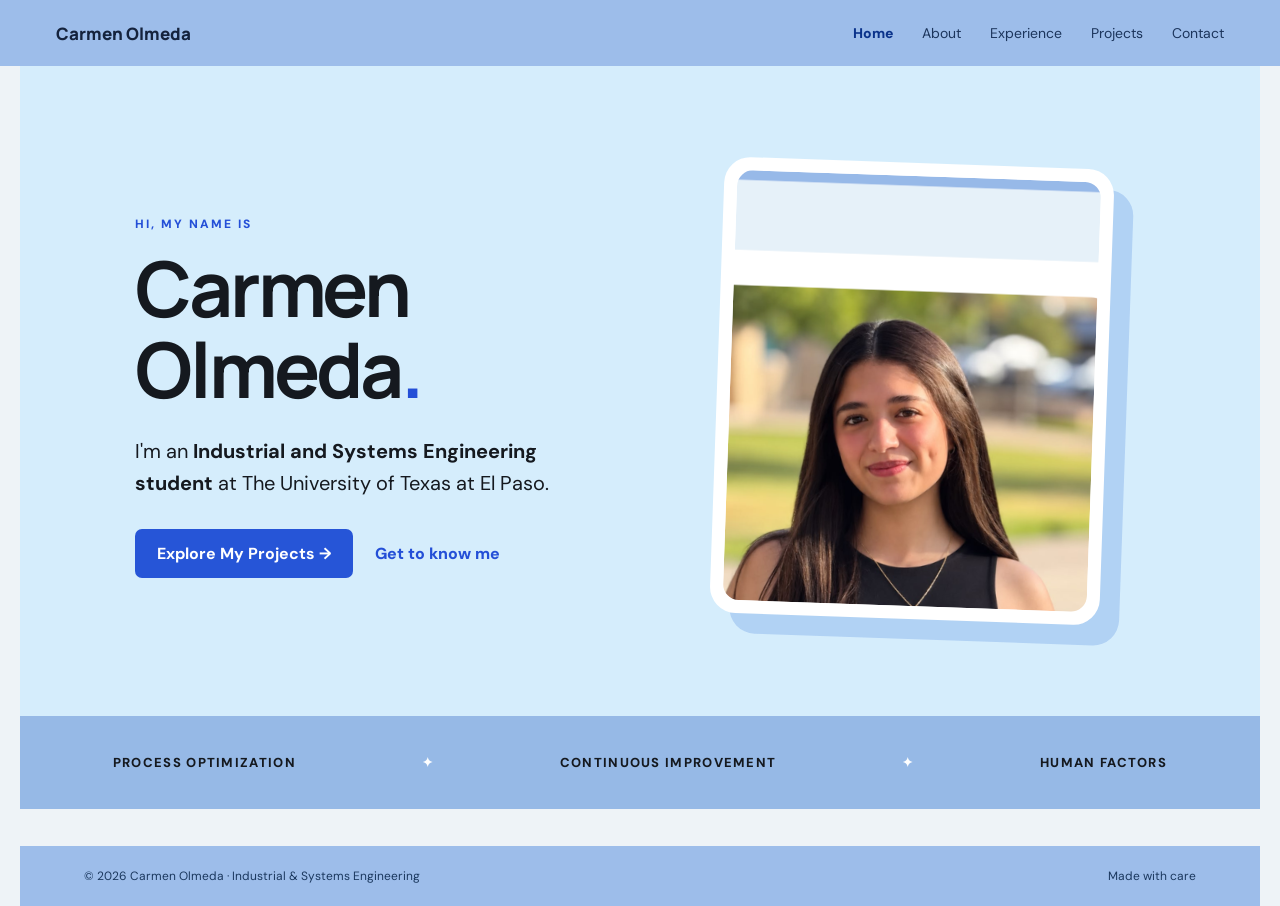
<file: index.html>
<!doctype html><html lang="en"><head><meta charset="utf-8"><meta name="viewport" content="width=device-width,initial-scale=1"><meta name="description" content="Carmen Olmeda | Industrial and Systems Engineering Portfolio"><title>Home | Carmen Olmeda</title><link rel="stylesheet" href="style.css"></head><body><header><nav class="nav"><a class="brand" href="index.html">Carmen Olmeda</a><button class="menu-btn" aria-expanded="false" aria-label="Toggle navigation">☰</button><div class="links"><a class="active" href="index.html">Home</a><a class="" href="about.html">About</a><a class="" href="experience.html">Experience</a><a class="" href="projects.html">Projects</a><a class="" href="contact.html">Contact</a></div></nav></header><main><section class="hero"><div class="hero-copy"><p class="eyebrow">HI, MY NAME IS</p><h1>Carmen<br>Olmeda<span class="dot">.</span></h1><p class="hero-desc">I'm an <strong>Industrial and Systems Engineering student</strong> at The University of Texas at El Paso.</p><div class="actions"><a class="btn" href="projects.html">Explore My Projects →</a><a class="text-link" href="about.html">Get to know me</a></div></div><div class="portrait-wrap"><img src="assets/portrait.png" alt="Carmen Olmeda portrait"></div></section><section class="home-bottom"><p>PROCESS OPTIMIZATION</p><span>✦</span><p>CONTINUOUS IMPROVEMENT</p><span>✦</span><p>HUMAN FACTORS</p></section></main><footer>© 2026 Carmen Olmeda · Industrial &amp; Systems Engineering <span>Made with care</span></footer><script src="script.js"></script></body></html>
</file>
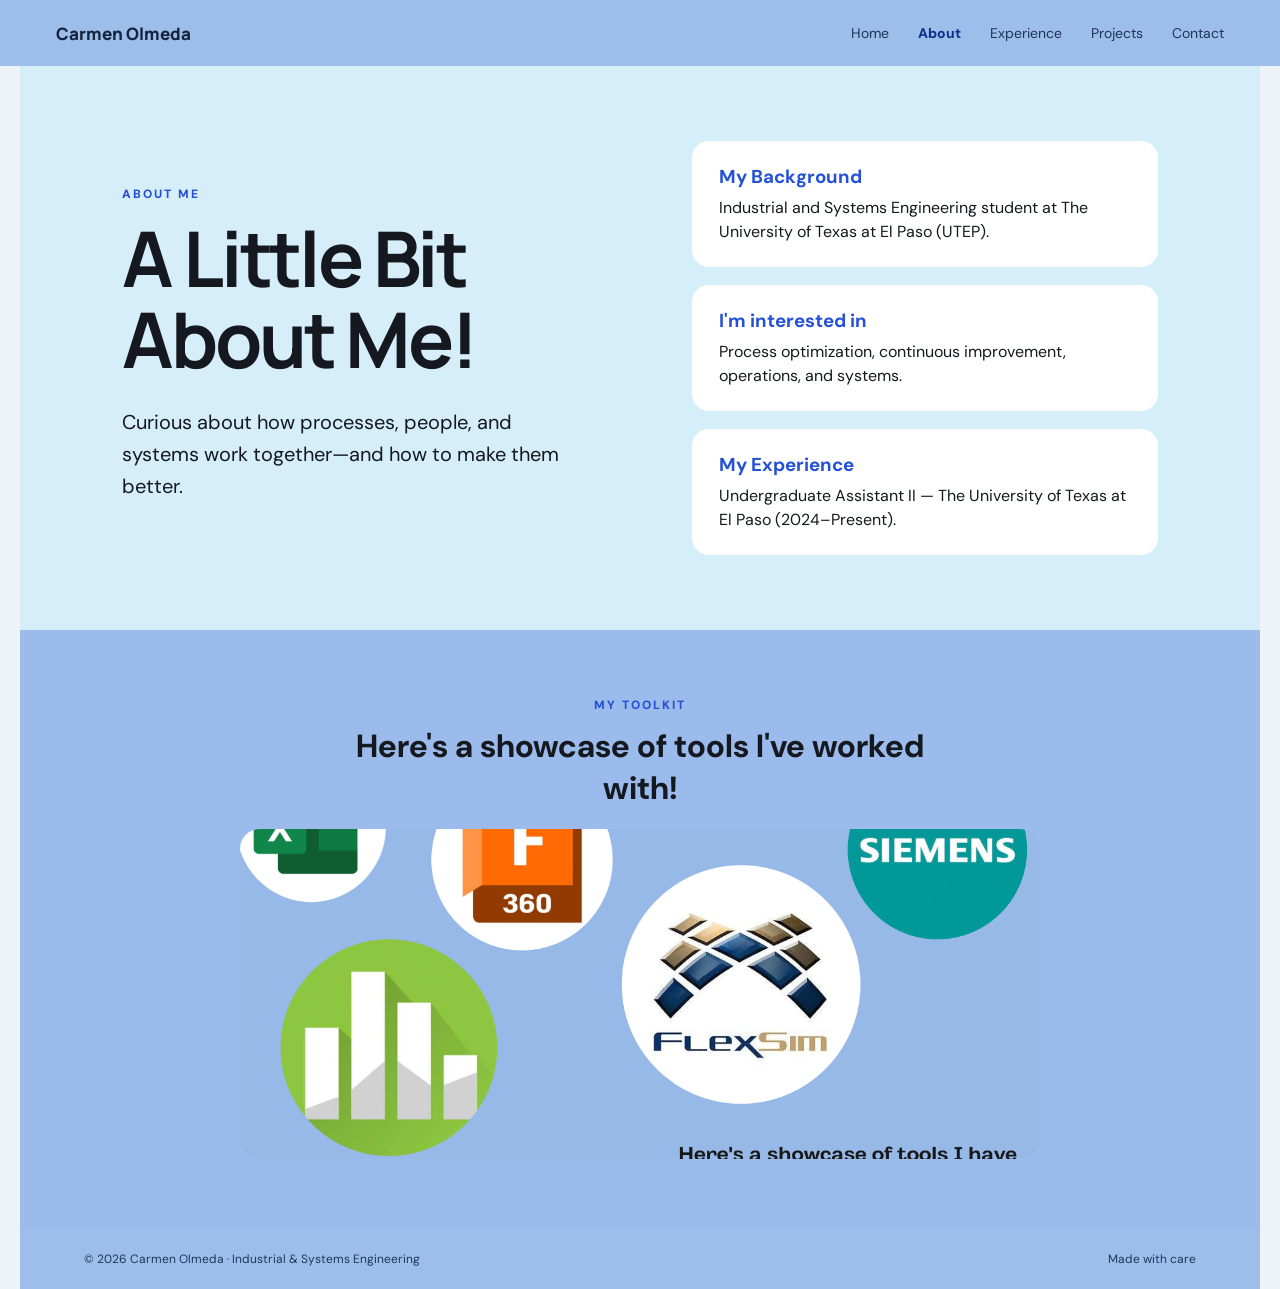
<file: about.html>
<!doctype html><html lang="en"><head><meta charset="utf-8"><meta name="viewport" content="width=device-width,initial-scale=1"><meta name="description" content="Carmen Olmeda | Industrial and Systems Engineering Portfolio"><title>About | Carmen Olmeda</title><link rel="stylesheet" href="style.css"></head><body><header><nav class="nav"><a class="brand" href="index.html">Carmen Olmeda</a><button class="menu-btn" aria-expanded="false" aria-label="Toggle navigation">☰</button><div class="links"><a class="" href="index.html">Home</a><a class="active" href="about.html">About</a><a class="" href="experience.html">Experience</a><a class="" href="projects.html">Projects</a><a class="" href="contact.html">Contact</a></div></nav></header><main><section class="about-intro"><div><p class="eyebrow">ABOUT ME</p><h1>A Little Bit<br>About Me!</h1><p class="lede">Curious about how processes, people, and systems work together—and how to make them better.</p></div><div class="about-cards"><article><h3>My Background</h3><p>Industrial and Systems Engineering student at The University of Texas at El Paso (UTEP).</p></article><article><h3>I'm interested in</h3><p>Process optimization, continuous improvement, operations, and systems.</p></article><article><h3>My Experience</h3><p>Undergraduate Assistant II — The University of Texas at El Paso (2024–Present).</p></article></div></section><section class="tool-section"><div class="section-heading"><p class="eyebrow">MY TOOLKIT</p><h2>Here's a showcase of tools I've worked with!</h2></div><img src="assets/tools.png" alt="Engineering and analysis software tool logos including Excel, Fusion 360, Siemens, and FlexSim"></section></main><footer>© 2026 Carmen Olmeda · Industrial &amp; Systems Engineering <span>Made with care</span></footer><script src="script.js"></script></body></html>
</file>
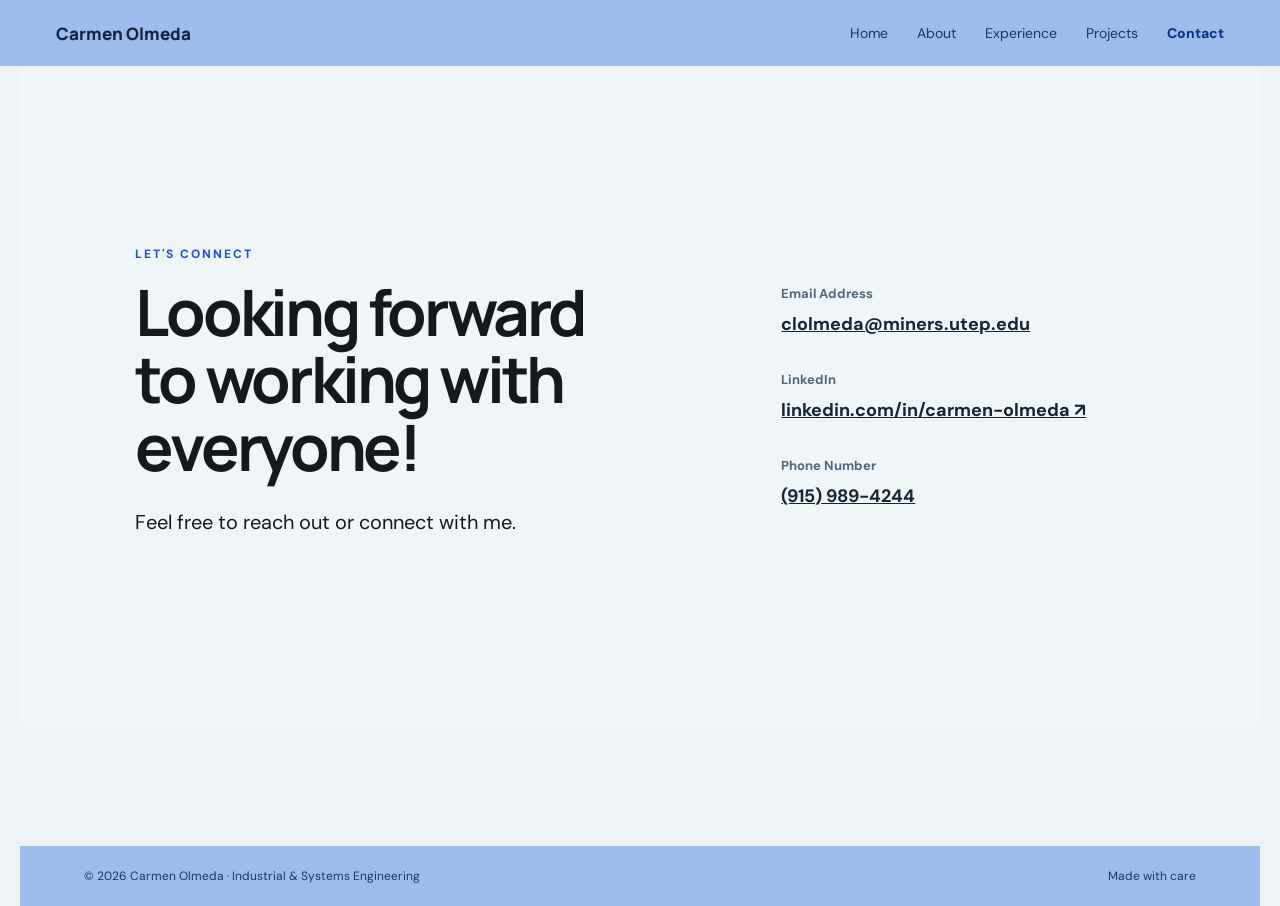
<file: contact.html>
<!doctype html><html lang="en"><head><meta charset="utf-8"><meta name="viewport" content="width=device-width,initial-scale=1"><meta name="description" content="Carmen Olmeda | Industrial and Systems Engineering Portfolio"><title>Contact | Carmen Olmeda</title><link rel="stylesheet" href="style.css"></head><body><header><nav class="nav"><a class="brand" href="index.html">Carmen Olmeda</a><button class="menu-btn" aria-expanded="false" aria-label="Toggle navigation">☰</button><div class="links"><a class="" href="index.html">Home</a><a class="" href="about.html">About</a><a class="" href="experience.html">Experience</a><a class="" href="projects.html">Projects</a><a class="active" href="contact.html">Contact</a></div></nav></header><main><section class="contact-page"><div><p class="eyebrow">LET'S CONNECT</p><h1>Looking forward<br>to working with<br>everyone!</h1><p class="lede">Feel free to reach out or connect with me.</p></div><div class="contact-info"><div><h3>Email Address</h3><a href="mailto:clolmeda@miners.utep.edu">clolmeda@miners.utep.edu</a></div><div><h3>LinkedIn</h3><a href="https://www.linkedin.com/in/carmen-olmeda" target="_blank" rel="noopener noreferrer">linkedin.com/in/carmen-olmeda ↗</a></div><div><h3>Phone Number</h3><a href="tel:+19159894244">(915) 989-4244</a></div></div></section></main><footer>© 2026 Carmen Olmeda · Industrial &amp; Systems Engineering <span>Made with care</span></footer><script src="script.js"></script></body></html>
</file>
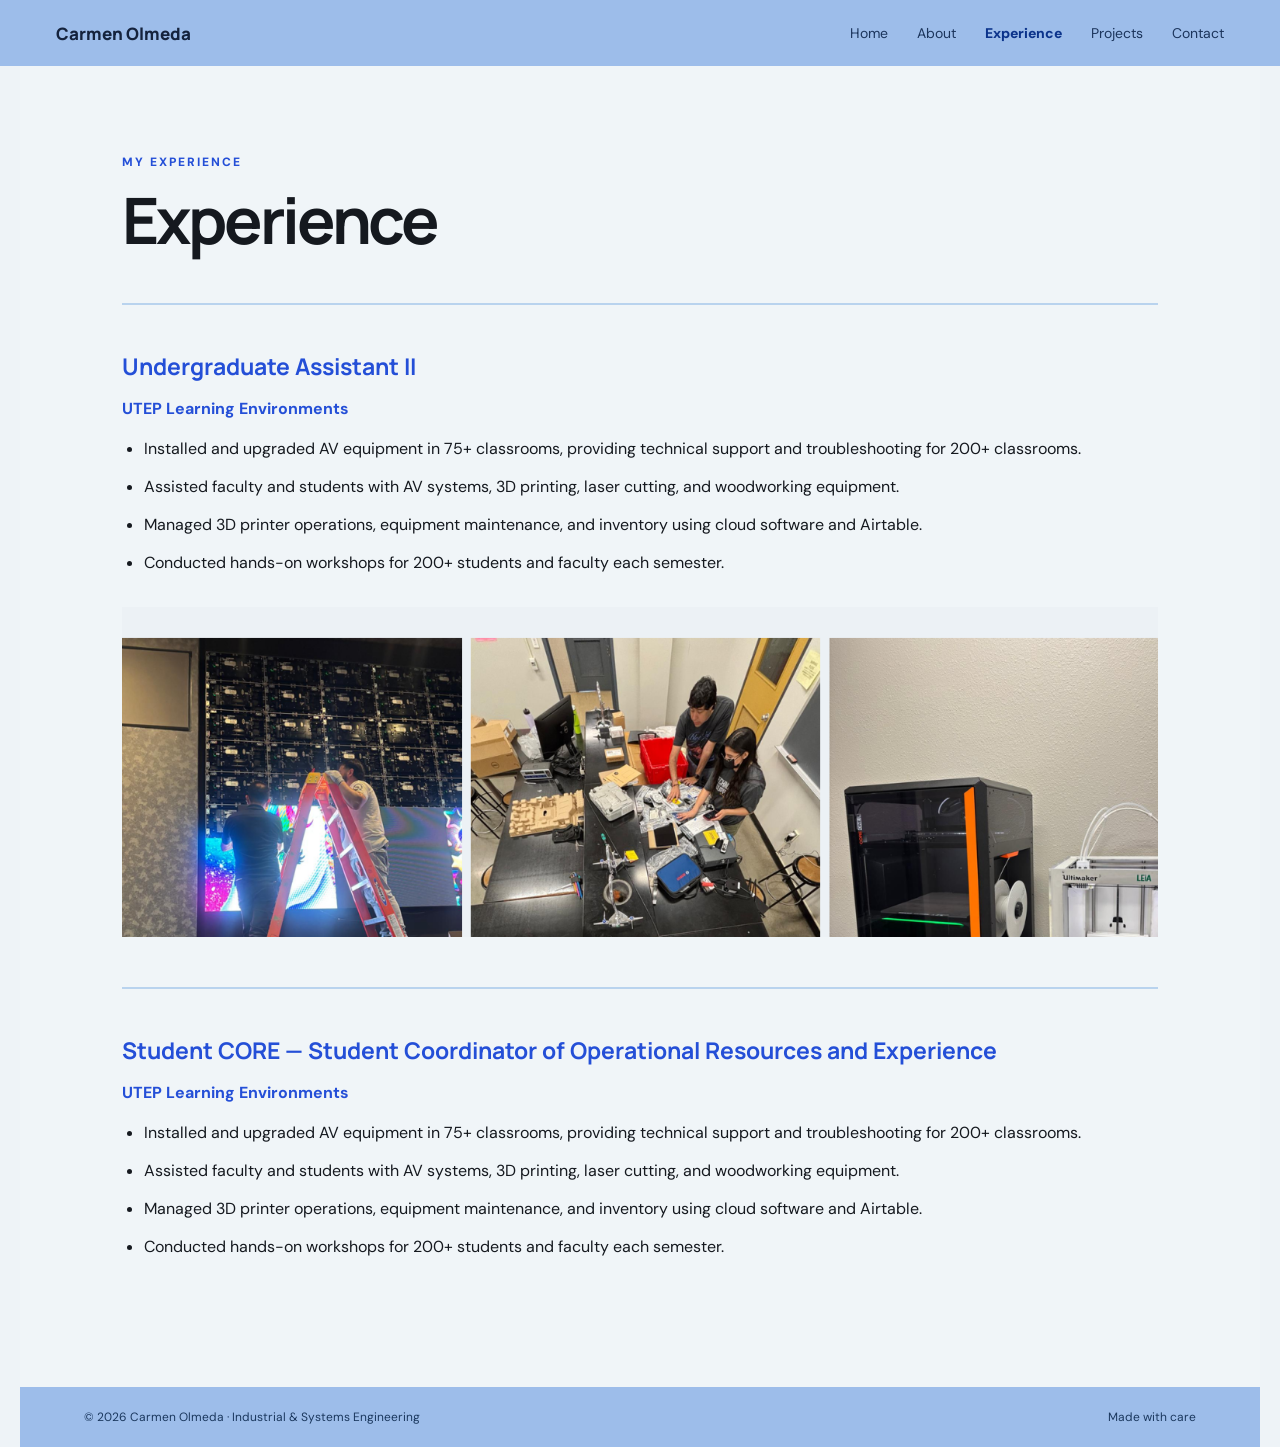
<file: experience.html>
<!doctype html><html lang="en"><head><meta charset="utf-8"><meta name="viewport" content="width=device-width,initial-scale=1"><meta name="description" content="Carmen Olmeda | Industrial and Systems Engineering Portfolio"><title>Experience | Carmen Olmeda</title><link rel="stylesheet" href="style.css"></head><body><header><nav class="nav"><a class="brand" href="index.html">Carmen Olmeda</a><button class="menu-btn" aria-expanded="false" aria-label="Toggle navigation">☰</button><div class="links"><a class="" href="index.html">Home</a><a class="" href="about.html">About</a><a class="active" href="experience.html">Experience</a><a class="" href="projects.html">Projects</a><a class="" href="contact.html">Contact</a></div></nav></header><main><section class="content-page"><p class="eyebrow">MY EXPERIENCE</p><h1>Experience</h1><div class="experience-block"><h2>Undergraduate Assistant II</h2><p class="subheading">UTEP Learning Environments</p><ul><li>Installed and upgraded AV equipment in 75+ classrooms, providing technical support and troubleshooting for 200+ classrooms.</li><li>Assisted faculty and students with AV systems, 3D printing, laser cutting, and woodworking equipment.</li><li>Managed 3D printer operations, equipment maintenance, and inventory using cloud software and Airtable.</li><li>Conducted hands-on workshops for 200+ students and faculty each semester.</li></ul><img class="wide-photo" src="assets/work-photos.png" alt="Learning environments equipment and workshop photos"></div><div class="experience-block"><h2>Student CORE — Student Coordinator of Operational Resources and Experience</h2><p class="subheading">UTEP Learning Environments</p><ul><li>Installed and upgraded AV equipment in 75+ classrooms, providing technical support and troubleshooting for 200+ classrooms.</li><li>Assisted faculty and students with AV systems, 3D printing, laser cutting, and woodworking equipment.</li><li>Managed 3D printer operations, equipment maintenance, and inventory using cloud software and Airtable.</li><li>Conducted hands-on workshops for 200+ students and faculty each semester.</li></ul></div></section></main><footer>© 2026 Carmen Olmeda · Industrial &amp; Systems Engineering <span>Made with care</span></footer><script src="script.js"></script></body></html>
</file>
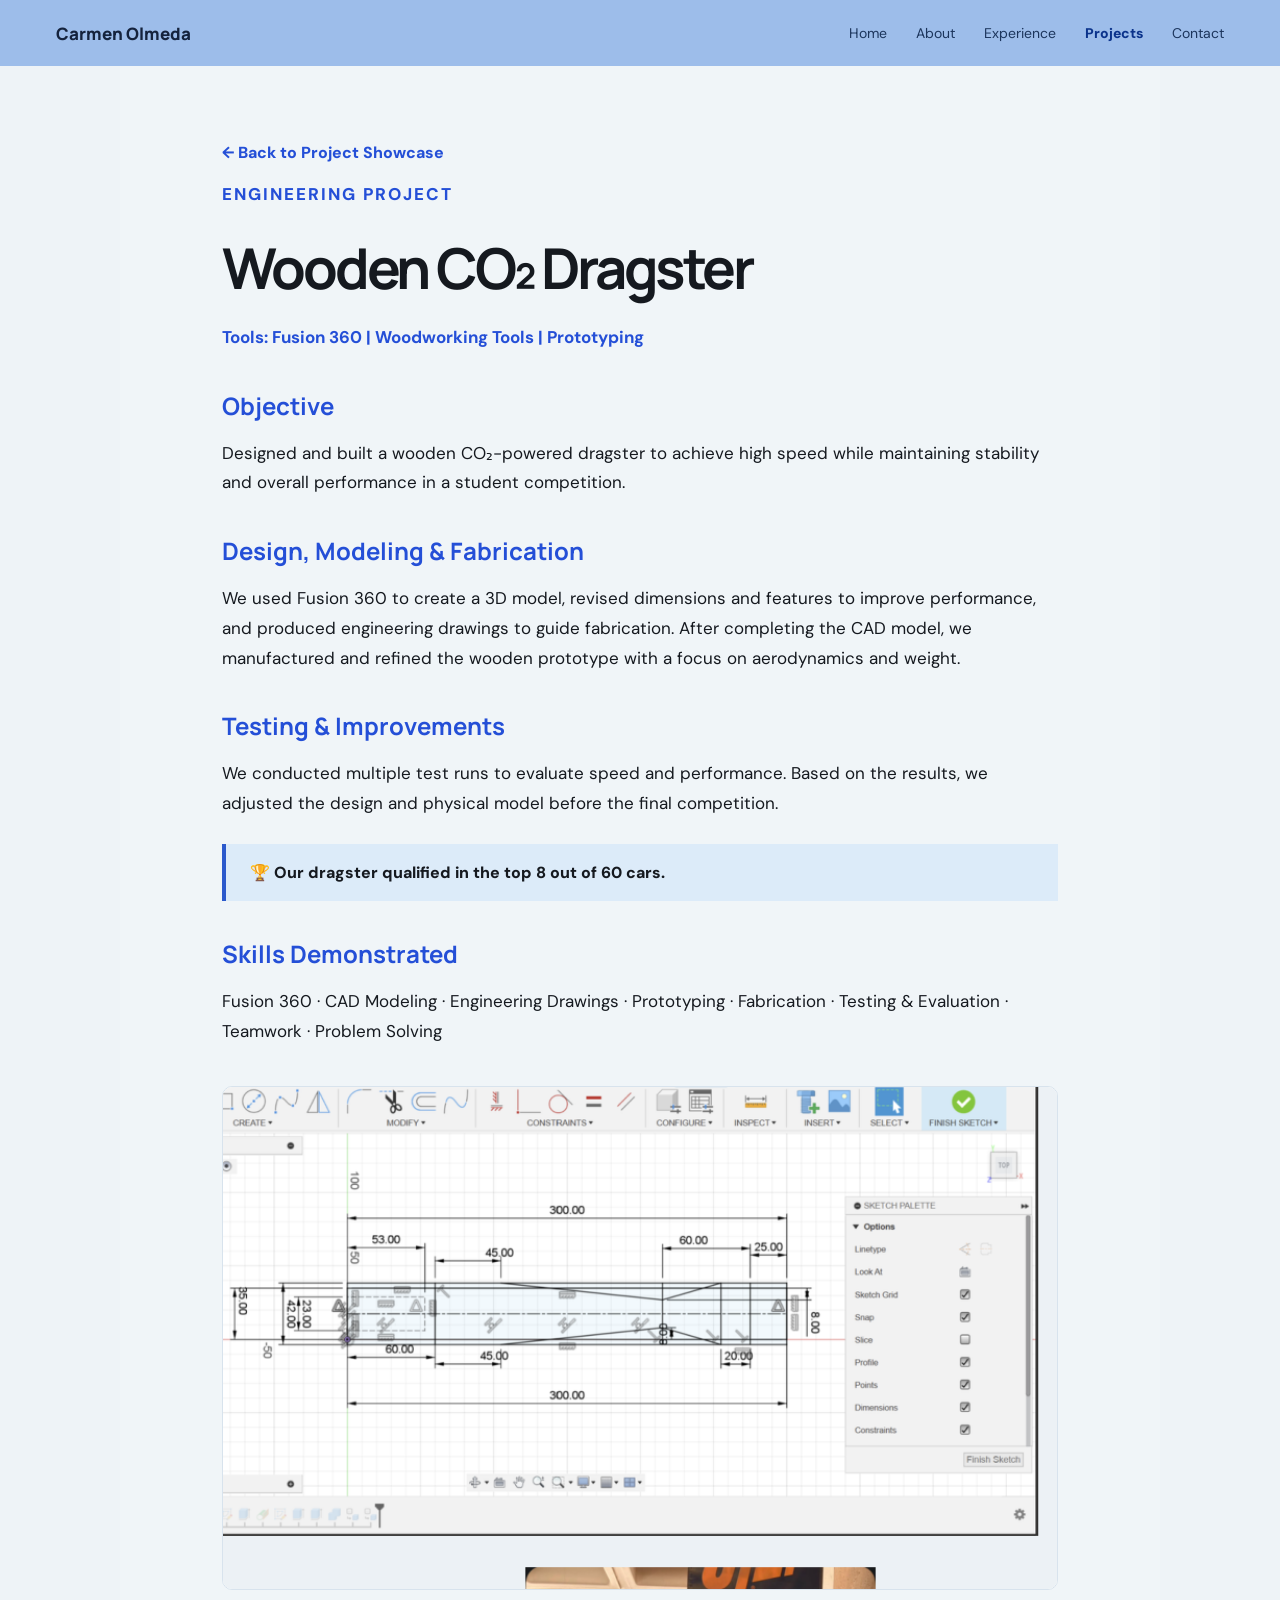
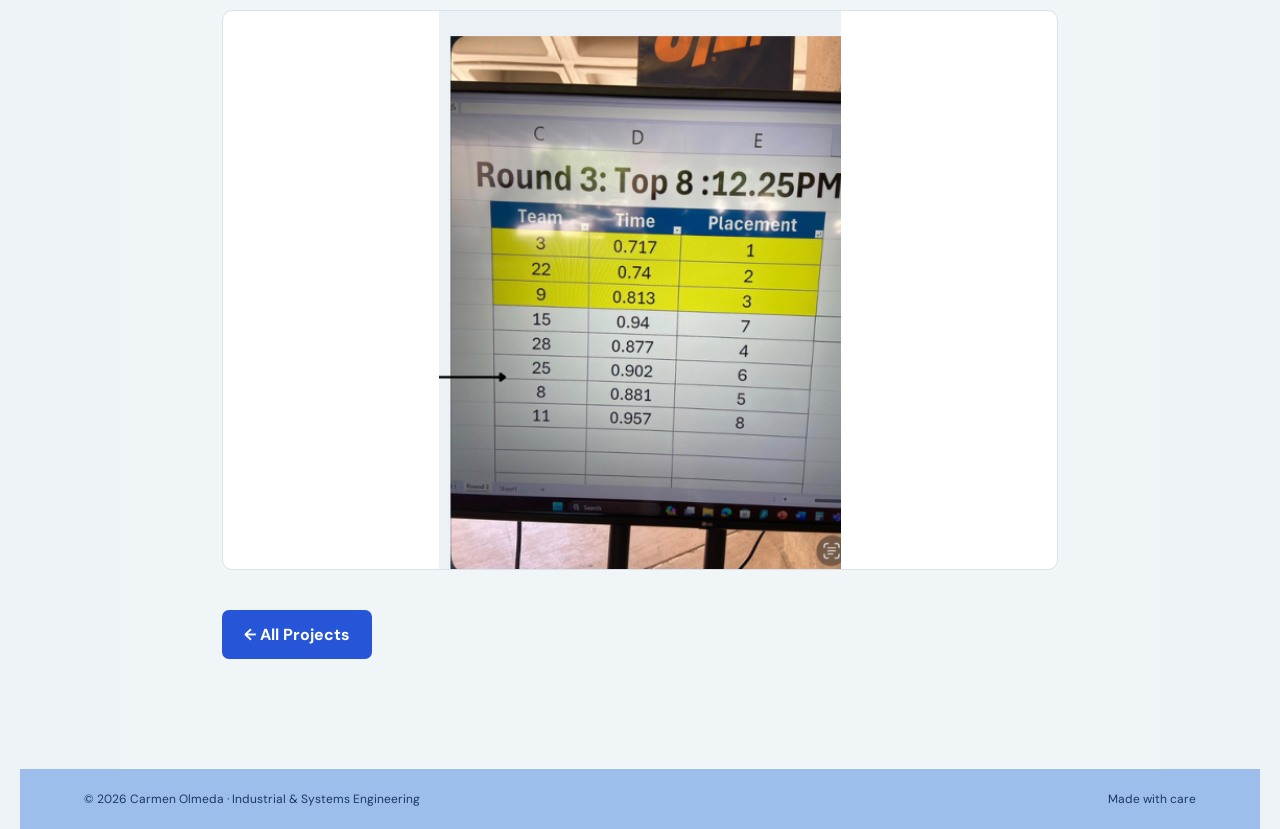
<file: project-dragster.html>
<!doctype html><html lang="en"><head><meta charset="utf-8"><meta name="viewport" content="width=device-width,initial-scale=1"><meta name="description" content="Carmen Olmeda | Industrial and Systems Engineering Portfolio"><title>Wooden CO₂ Dragster | Carmen Olmeda</title><link rel="stylesheet" href="style.css"></head><body><header><nav class="nav"><a class="brand" href="index.html">Carmen Olmeda</a><button class="menu-btn" aria-expanded="false" aria-label="Toggle navigation">☰</button><div class="links"><a class="" href="index.html">Home</a><a class="" href="about.html">About</a><a class="" href="experience.html">Experience</a><a class="active" href="projects.html">Projects</a><a class="" href="contact.html">Contact</a></div></nav></header><main><section class="content-page project-detail"><a class="back" href="projects.html">← Back to Project Showcase</a><p class="eyebrow">ENGINEERING PROJECT</p><h1>Wooden CO₂ Dragster</h1><p class="subheading">Tools: Fusion 360 | Woodworking Tools | Prototyping</p><h2>Objective</h2><p>Designed and built a wooden CO₂-powered dragster to achieve high speed while maintaining stability and overall performance in a student competition.</p><h2>Design, Modeling &amp; Fabrication</h2><p>We used Fusion 360 to create a 3D model, revised dimensions and features to improve performance, and produced engineering drawings to guide fabrication. After completing the CAD model, we manufactured and refined the wooden prototype with a focus on aerodynamics and weight.</p><h2>Testing &amp; Improvements</h2><p>We conducted multiple test runs to evaluate speed and performance. Based on the results, we adjusted the design and physical model before the final competition.</p><div class="achievement">🏆 Our dragster qualified in the top 8 out of 60 cars.</div><h2>Skills Demonstrated</h2><p>Fusion 360 · CAD Modeling · Engineering Drawings · Prototyping · Fabrication · Testing &amp; Evaluation · Teamwork · Problem Solving</p><div class="project-gallery"><img class="project-img" src="assets/dragster-cad.png" alt="Dragster CAD engineering drawings"><img class="project-img" src="assets/dragster-result.png" alt="Dragster competition result"></div><a class="btn" href="projects.html">← All Projects</a></section></main><footer>© 2026 Carmen Olmeda · Industrial &amp; Systems Engineering <span>Made with care</span></footer><script src="script.js"></script></body></html>
</file>
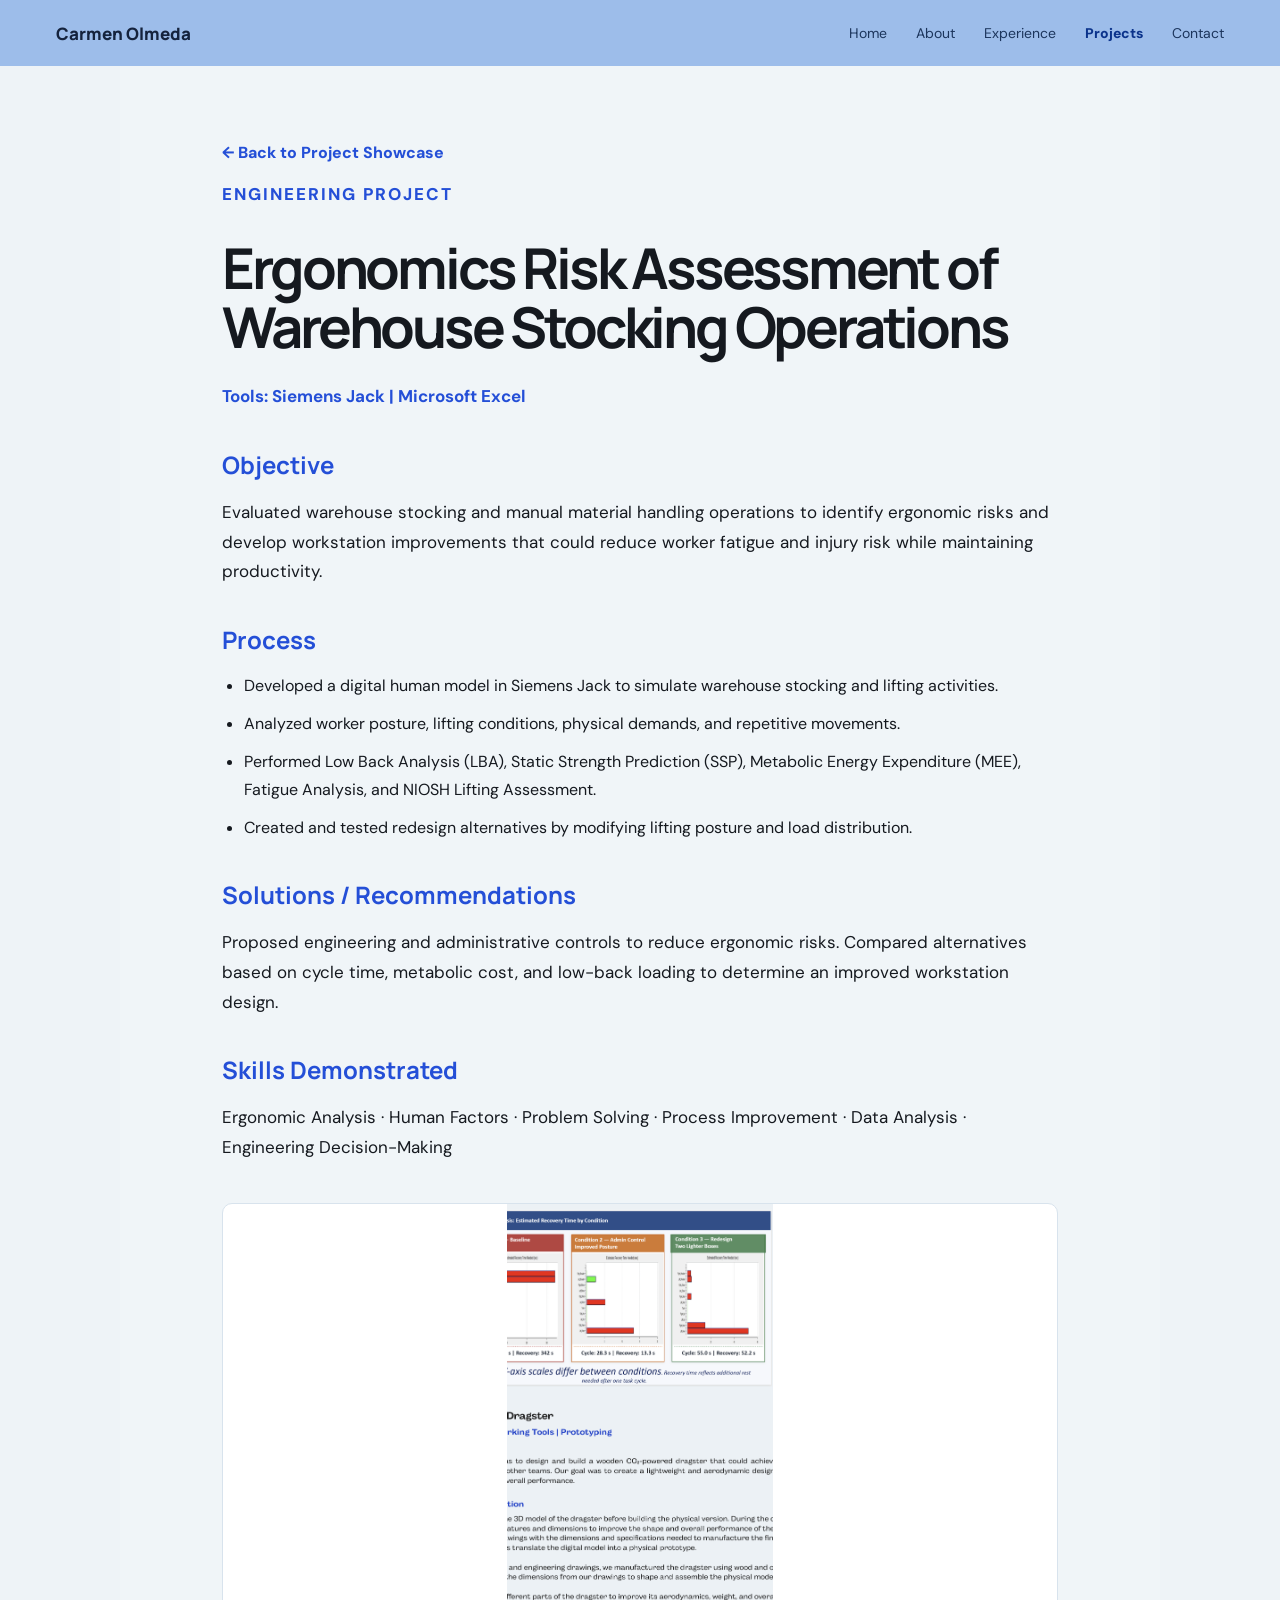
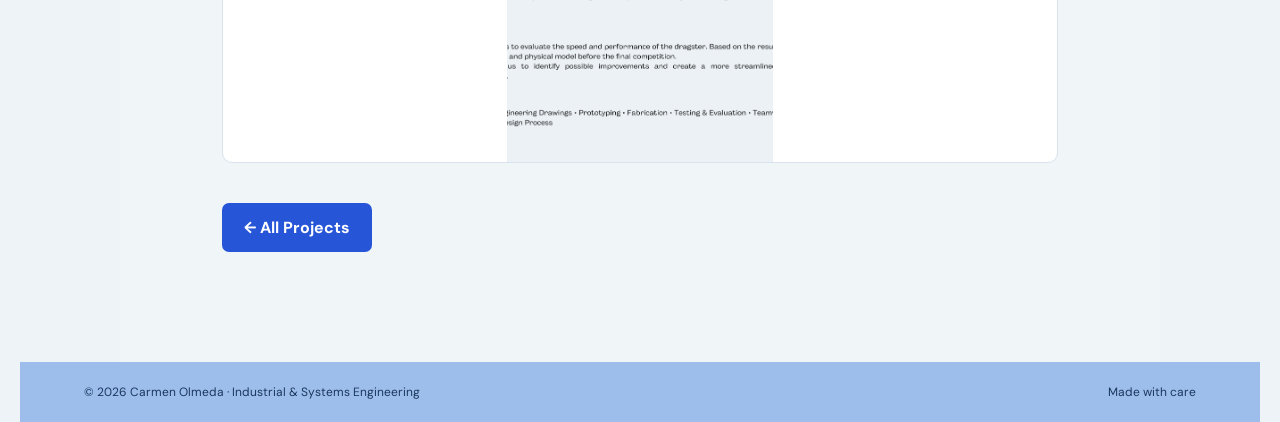
<file: project-ergonomics.html>
<!doctype html><html lang="en"><head><meta charset="utf-8"><meta name="viewport" content="width=device-width,initial-scale=1"><meta name="description" content="Carmen Olmeda | Industrial and Systems Engineering Portfolio"><title>Ergonomics Risk Assessment of Warehouse Stocking Operations | Carmen Olmeda</title><link rel="stylesheet" href="style.css"></head><body><header><nav class="nav"><a class="brand" href="index.html">Carmen Olmeda</a><button class="menu-btn" aria-expanded="false" aria-label="Toggle navigation">☰</button><div class="links"><a class="" href="index.html">Home</a><a class="" href="about.html">About</a><a class="" href="experience.html">Experience</a><a class="active" href="projects.html">Projects</a><a class="" href="contact.html">Contact</a></div></nav></header><main><section class="content-page project-detail"><a class="back" href="projects.html">← Back to Project Showcase</a><p class="eyebrow">ENGINEERING PROJECT</p><h1>Ergonomics Risk Assessment of Warehouse Stocking Operations</h1><p class="subheading">Tools: Siemens Jack | Microsoft Excel</p><h2>Objective</h2><p>Evaluated warehouse stocking and manual material handling operations to identify ergonomic risks and develop workstation improvements that could reduce worker fatigue and injury risk while maintaining productivity.</p><h2>Process</h2><ul><li>Developed a digital human model in Siemens Jack to simulate warehouse stocking and lifting activities.</li><li>Analyzed worker posture, lifting conditions, physical demands, and repetitive movements.</li><li>Performed Low Back Analysis (LBA), Static Strength Prediction (SSP), Metabolic Energy Expenditure (MEE), Fatigue Analysis, and NIOSH Lifting Assessment.</li><li>Created and tested redesign alternatives by modifying lifting posture and load distribution.</li></ul><h2>Solutions / Recommendations</h2><p>Proposed engineering and administrative controls to reduce ergonomic risks. Compared alternatives based on cycle time, metabolic cost, and low-back loading to determine an improved workstation design.</p><h2>Skills Demonstrated</h2><p>Ergonomic Analysis · Human Factors · Problem Solving · Process Improvement · Data Analysis · Engineering Decision-Making</p><div class="project-gallery"><img class="project-img" src="assets/ergonomics-visuals.png" alt="Ergonomics simulations and assessments"></div><a class="btn" href="projects.html">← All Projects</a></section></main><footer>© 2026 Carmen Olmeda · Industrial &amp; Systems Engineering <span>Made with care</span></footer><script src="script.js"></script></body></html>
</file>
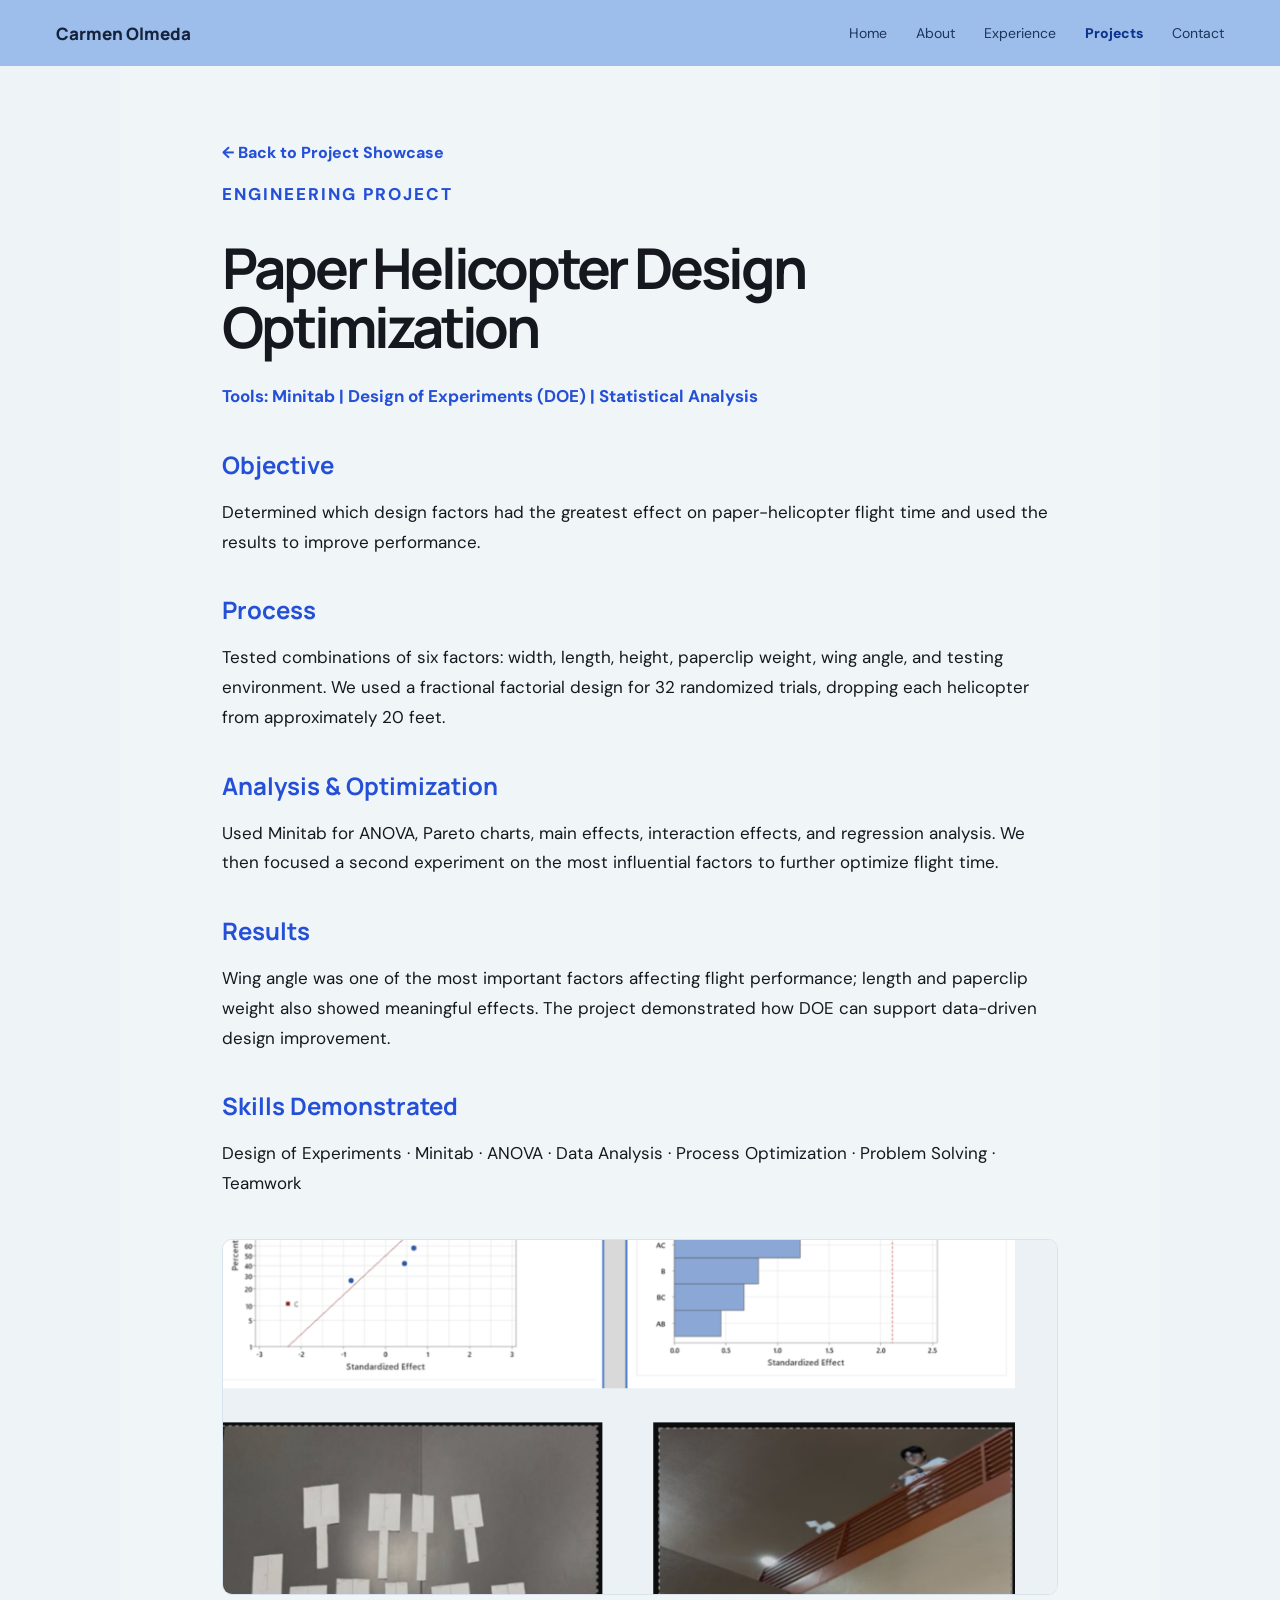
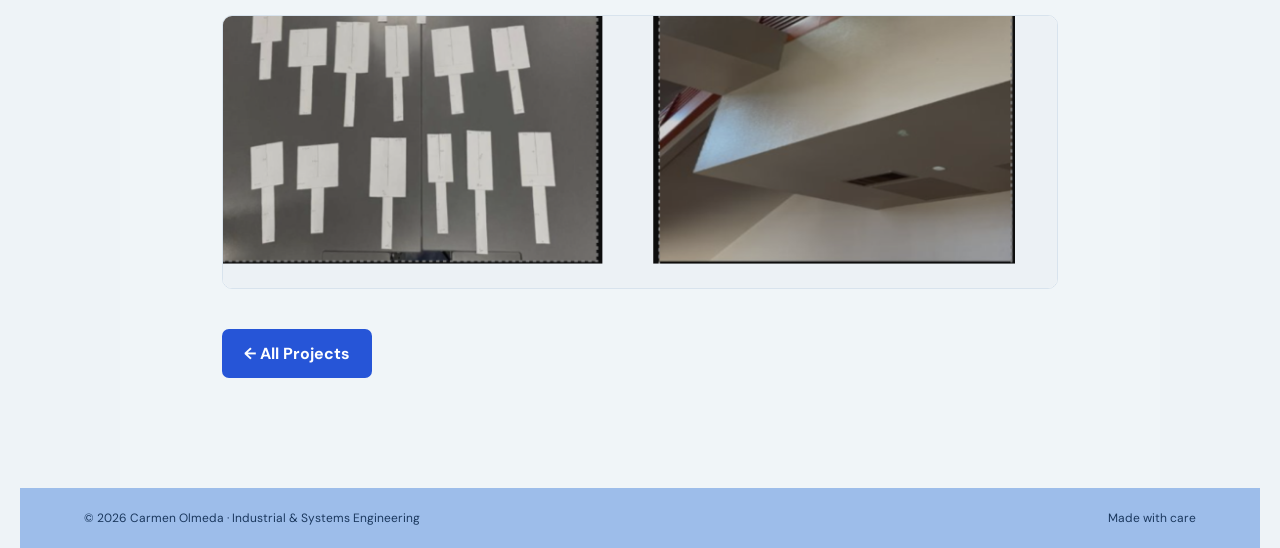
<file: project-helicopter.html>
<!doctype html><html lang="en"><head><meta charset="utf-8"><meta name="viewport" content="width=device-width,initial-scale=1"><meta name="description" content="Carmen Olmeda | Industrial and Systems Engineering Portfolio"><title>Paper Helicopter Design Optimization | Carmen Olmeda</title><link rel="stylesheet" href="style.css"></head><body><header><nav class="nav"><a class="brand" href="index.html">Carmen Olmeda</a><button class="menu-btn" aria-expanded="false" aria-label="Toggle navigation">☰</button><div class="links"><a class="" href="index.html">Home</a><a class="" href="about.html">About</a><a class="" href="experience.html">Experience</a><a class="active" href="projects.html">Projects</a><a class="" href="contact.html">Contact</a></div></nav></header><main><section class="content-page project-detail"><a class="back" href="projects.html">← Back to Project Showcase</a><p class="eyebrow">ENGINEERING PROJECT</p><h1>Paper Helicopter Design Optimization</h1><p class="subheading">Tools: Minitab | Design of Experiments (DOE) | Statistical Analysis</p><h2>Objective</h2><p>Determined which design factors had the greatest effect on paper-helicopter flight time and used the results to improve performance.</p><h2>Process</h2><p>Tested combinations of six factors: width, length, height, paperclip weight, wing angle, and testing environment. We used a fractional factorial design for 32 randomized trials, dropping each helicopter from approximately 20 feet.</p><h2>Analysis &amp; Optimization</h2><p>Used Minitab for ANOVA, Pareto charts, main effects, interaction effects, and regression analysis. We then focused a second experiment on the most influential factors to further optimize flight time.</p><h2>Results</h2><p>Wing angle was one of the most important factors affecting flight performance; length and paperclip weight also showed meaningful effects. The project demonstrated how DOE can support data-driven design improvement.</p><h2>Skills Demonstrated</h2><p>Design of Experiments · Minitab · ANOVA · Data Analysis · Process Optimization · Problem Solving · Teamwork</p><div class="project-gallery"><img class="project-img" src="assets/helicopter-charts.png" alt="Paper helicopter experimental analysis charts"><img class="project-img" src="assets/helicopter-testing.png" alt="Paper helicopter prototypes and testing"></div><a class="btn" href="projects.html">← All Projects</a></section></main><footer>© 2026 Carmen Olmeda · Industrial &amp; Systems Engineering <span>Made with care</span></footer><script src="script.js"></script></body></html>
</file>
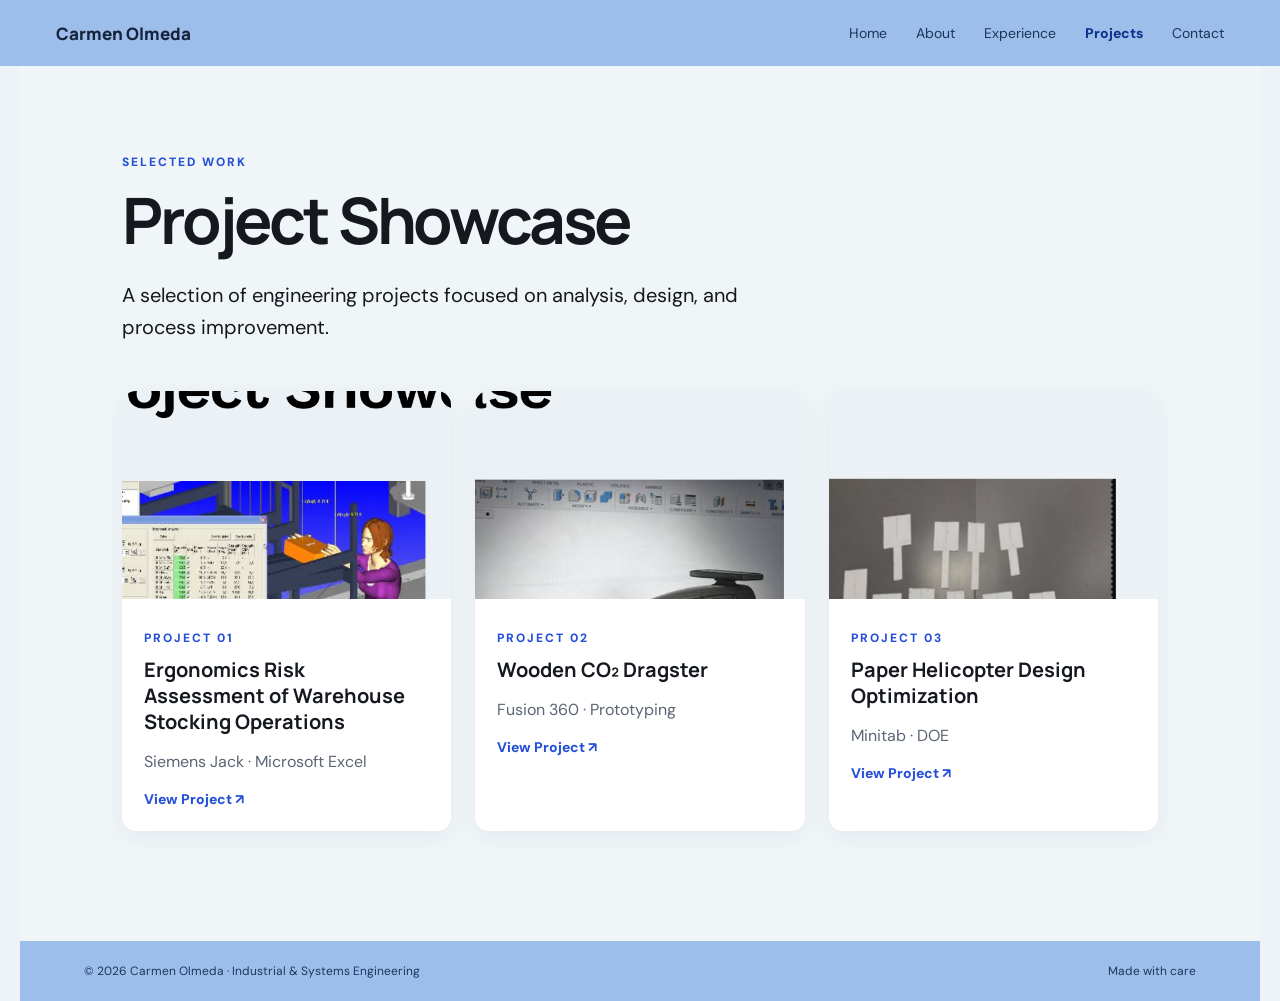
<file: projects.html>
<!doctype html><html lang="en"><head><meta charset="utf-8"><meta name="viewport" content="width=device-width,initial-scale=1"><meta name="description" content="Carmen Olmeda | Industrial and Systems Engineering Portfolio"><title>Projects | Carmen Olmeda</title><link rel="stylesheet" href="style.css"></head><body><header><nav class="nav"><a class="brand" href="index.html">Carmen Olmeda</a><button class="menu-btn" aria-expanded="false" aria-label="Toggle navigation">☰</button><div class="links"><a class="" href="index.html">Home</a><a class="" href="about.html">About</a><a class="" href="experience.html">Experience</a><a class="active" href="projects.html">Projects</a><a class="" href="contact.html">Contact</a></div></nav></header><main><section class="content-page"><p class="eyebrow">SELECTED WORK</p><h1>Project Showcase</h1><p class="lede">A selection of engineering projects focused on analysis, design, and process improvement.</p><div class="project-grid"><a class="project-card" href="project-ergonomics.html"><img src="assets/project-ergonomics.png" alt="Project 01 visual"><div class="project-card-content"><span class="eyebrow">PROJECT 01</span><h2>Ergonomics Risk Assessment of Warehouse Stocking Operations</h2><p>Siemens Jack · Microsoft Excel</p><span class="more">View Project ↗</span></div></a><a class="project-card" href="project-dragster.html"><img src="assets/project-dragster.png" alt="Project 02 visual"><div class="project-card-content"><span class="eyebrow">PROJECT 02</span><h2>Wooden CO₂ Dragster</h2><p>Fusion 360 · Prototyping</p><span class="more">View Project ↗</span></div></a><a class="project-card" href="project-helicopter.html"><img src="assets/project-helicopter.png" alt="Project 03 visual"><div class="project-card-content"><span class="eyebrow">PROJECT 03</span><h2>Paper Helicopter Design Optimization</h2><p>Minitab · DOE</p><span class="more">View Project ↗</span></div></a></div></section></main><footer>© 2026 Carmen Olmeda · Industrial &amp; Systems Engineering <span>Made with care</span></footer><script src="script.js"></script></body></html>
</file>
<file: style.css>
@import url('https://fonts.googleapis.com/css2?family=DM+Sans:wght@400;500;600;700;800&family=Manrope:wght@400;500;600;700;800&display=swap');:root{--blue:#9dbdea;--sky:#d5edfc;--ink:#15191f;--royal:#244fd7;--white:#fff;--pale:#f0f6fa}*{box-sizing:border-box}html{scroll-behavior:smooth}body{margin:0;background:#eef3f7;color:var(--ink);font-family:'DM Sans',Arial,sans-serif}header{background:var(--blue);position:sticky;top:0;z-index:20}.nav{min-height:66px;max-width:1240px;margin:auto;display:flex;align-items:center;justify-content:space-between;padding:0 36px}.brand{font-family:Manrope,sans-serif;font-size:17px;font-weight:800;color:#15233d;text-decoration:none}.links{display:flex;align-items:center;gap:29px}.links a{font-size:14px;color:#1c355c;text-decoration:none;transition:opacity .2s}.links a:hover,.links a.active{color:#0b338b;font-weight:800}.menu-btn{display:none;background:none;border:0;font-size:25px}main{min-height:calc(100vh - 120px)}.hero{max-width:1240px;min-height:650px;margin:auto;background:var(--sky);display:grid;grid-template-columns:1.1fr .9fr;align-items:center;gap:60px;padding:65px 9%}.eyebrow{letter-spacing:2px;font-size:12px;font-weight:800;color:var(--royal);text-transform:uppercase}.hero h1,.content-page h1,.about-intro h1,.contact-page h1{font-size:clamp(47px,6vw,88px);line-height:1.05;letter-spacing:-3.2px;margin:16px 0 26px;font-family:Manrope,sans-serif}.dot{color:var(--royal)}.hero-desc{font-size:20px;line-height:1.6;max-width:420px}.portrait-wrap{max-width:390px;padding:13px;background:#fff;border-radius:26px;transform:rotate(2deg);box-shadow:20px 20px 0 rgba(109,159,229,.35)}.portrait-wrap img{display:block;width:100%;height:430px;object-fit:cover;object-position:center top;border-radius:16px}.actions{display:flex;gap:22px;align-items:center;flex-wrap:wrap;margin-top:30px}.btn{display:inline-block;background:#2655d7;color:white;text-decoration:none;padding:14px 22px;border-radius:7px;font-weight:700}.btn:hover{background:#173dba}.text-link,.back{color:var(--royal);font-weight:800;text-decoration:none}.home-bottom{max-width:1240px;margin:auto;display:flex;align-items:center;justify-content:space-around;gap:10px;background:#96b9e6;padding:25px 35px;font-size:13px;font-weight:800;letter-spacing:1.3px}.home-bottom span{color:#fff}.about-intro{max-width:1240px;margin:auto;padding:75px 8%;background:#d6edfa;display:grid;grid-template-columns:1fr 1fr;gap:10%;align-items:center}.about-cards{display:grid;gap:18px}.about-cards article{background:white;border-radius:17px;padding:23px 27px}.about-cards h3{color:#2451d5;margin:0 0 7px}.about-cards p{margin:0;line-height:1.5}.lede{font-size:20px;line-height:1.6;max-width:650px}.tool-section{max-width:1240px;margin:auto;background:#9abbeb;padding:55px 8%;text-align:center}.section-heading h2{font-size:32px;margin:4px auto 20px;max-width:600px}.tool-section img{display:block;width:min(800px,100%);height:330px;object-fit:cover;object-position:center;margin:15px auto;border-radius:20px}.content-page{max-width:1240px;margin:auto;padding:76px 8% 110px;background:#f0f5f8;min-height:75vh}.content-page h1{font-size:clamp(41px,5vw,70px)}.content-page h2{font-family:Manrope,sans-serif}.experience-block{margin-top:50px;border-top:2px solid #b9d3ee;padding-top:26px}.experience-block h2{color:var(--royal);font-size:23px;margin-bottom:4px}.subheading{color:var(--royal);font-weight:700}.experience-block li,.project-detail li{line-height:1.75;margin:10px 0}.experience-block ul,.project-detail ul{padding-left:22px}.wide-photo{width:100%;max-height:330px;object-fit:cover;display:block;margin:30px 0}.project-grid{display:grid;grid-template-columns:repeat(3,1fr);gap:24px;margin-top:48px}.project-card{text-decoration:none;color:inherit;background:white;border-radius:14px;overflow:hidden;box-shadow:0 6px 24px #142e4b0f;transition:transform .2s,box-shadow .2s}.project-card:hover{transform:translateY(-5px);box-shadow:0 12px 30px #142e4b20}.project-card img{width:100%;height:208px;object-fit:cover}.project-card-content{padding:22px}.project-card h2{font-size:20px;line-height:1.3;margin:10px 0}.project-card p{color:#5b6574}.more{color:var(--royal);font-weight:800;font-size:14px}.project-detail{max-width:1040px}.project-detail h1{font-size:clamp(36px,4.4vw,59px);margin-top:28px}.project-detail h2{font-size:24px;color:var(--royal);margin:36px 0 12px}.project-detail p{line-height:1.75;font-size:17px}.project-gallery{display:grid;gap:20px;margin:40px 0}.project-img{max-width:100%;width:100%;max-height:560px;object-fit:contain;background:#fff;border:1px solid #d8e3ed;border-radius:10px}.achievement{background:#dcebf9;border-left:4px solid #2b59cc;padding:18px 24px;font-weight:800;margin:25px 0}.contact-page{max-width:1240px;min-height:660px;margin:auto;background:#f0f5f8;padding:95px 9%;display:grid;grid-template-columns:1.2fr .8fr;gap:10%;align-items:center}.contact-page h1{font-size:clamp(44px,5vw,72px)}.contact-info{display:grid;gap:35px}.contact-info h3{font-size:13px;margin:0 0 10px;color:#52657b}.contact-info a{color:#162436;font-size:18px;font-weight:700;overflow-wrap:anywhere}footer{max-width:1240px;margin:auto;background:#9dbdea;padding:22px 5%;font-size:12px;color:#1b385e;display:flex;justify-content:space-between;gap:20px}@media(max-width:760px){.nav{padding:0 20px}.menu-btn{display:block}.links{display:none;position:absolute;top:66px;left:0;right:0;flex-direction:column;align-items:stretch;background:#9dbdea;padding:15px 25px 25px;gap:0}.links.open{display:flex}.links a{padding:12px}.hero,.about-intro,.contact-page{grid-template-columns:1fr;gap:35px;padding:52px 7%}.hero{min-height:0}.hero h1,.about-intro h1,.contact-page h1{letter-spacing:-2px}.portrait-wrap{max-width:310px;margin:0 auto}.portrait-wrap img{height:350px}.home-bottom{flex-wrap:wrap;text-align:center;padding:18px}.home-bottom p{font-size:10px}.content-page{padding:52px 7% 80px}.project-grid{grid-template-columns:1fr}.project-card img{height:240px}.tool-section{padding:40px 6%}.tool-section img{height:auto}.contact-page{min-height:570px}footer{display:block;text-align:center}footer span{display:none}}
</file>
